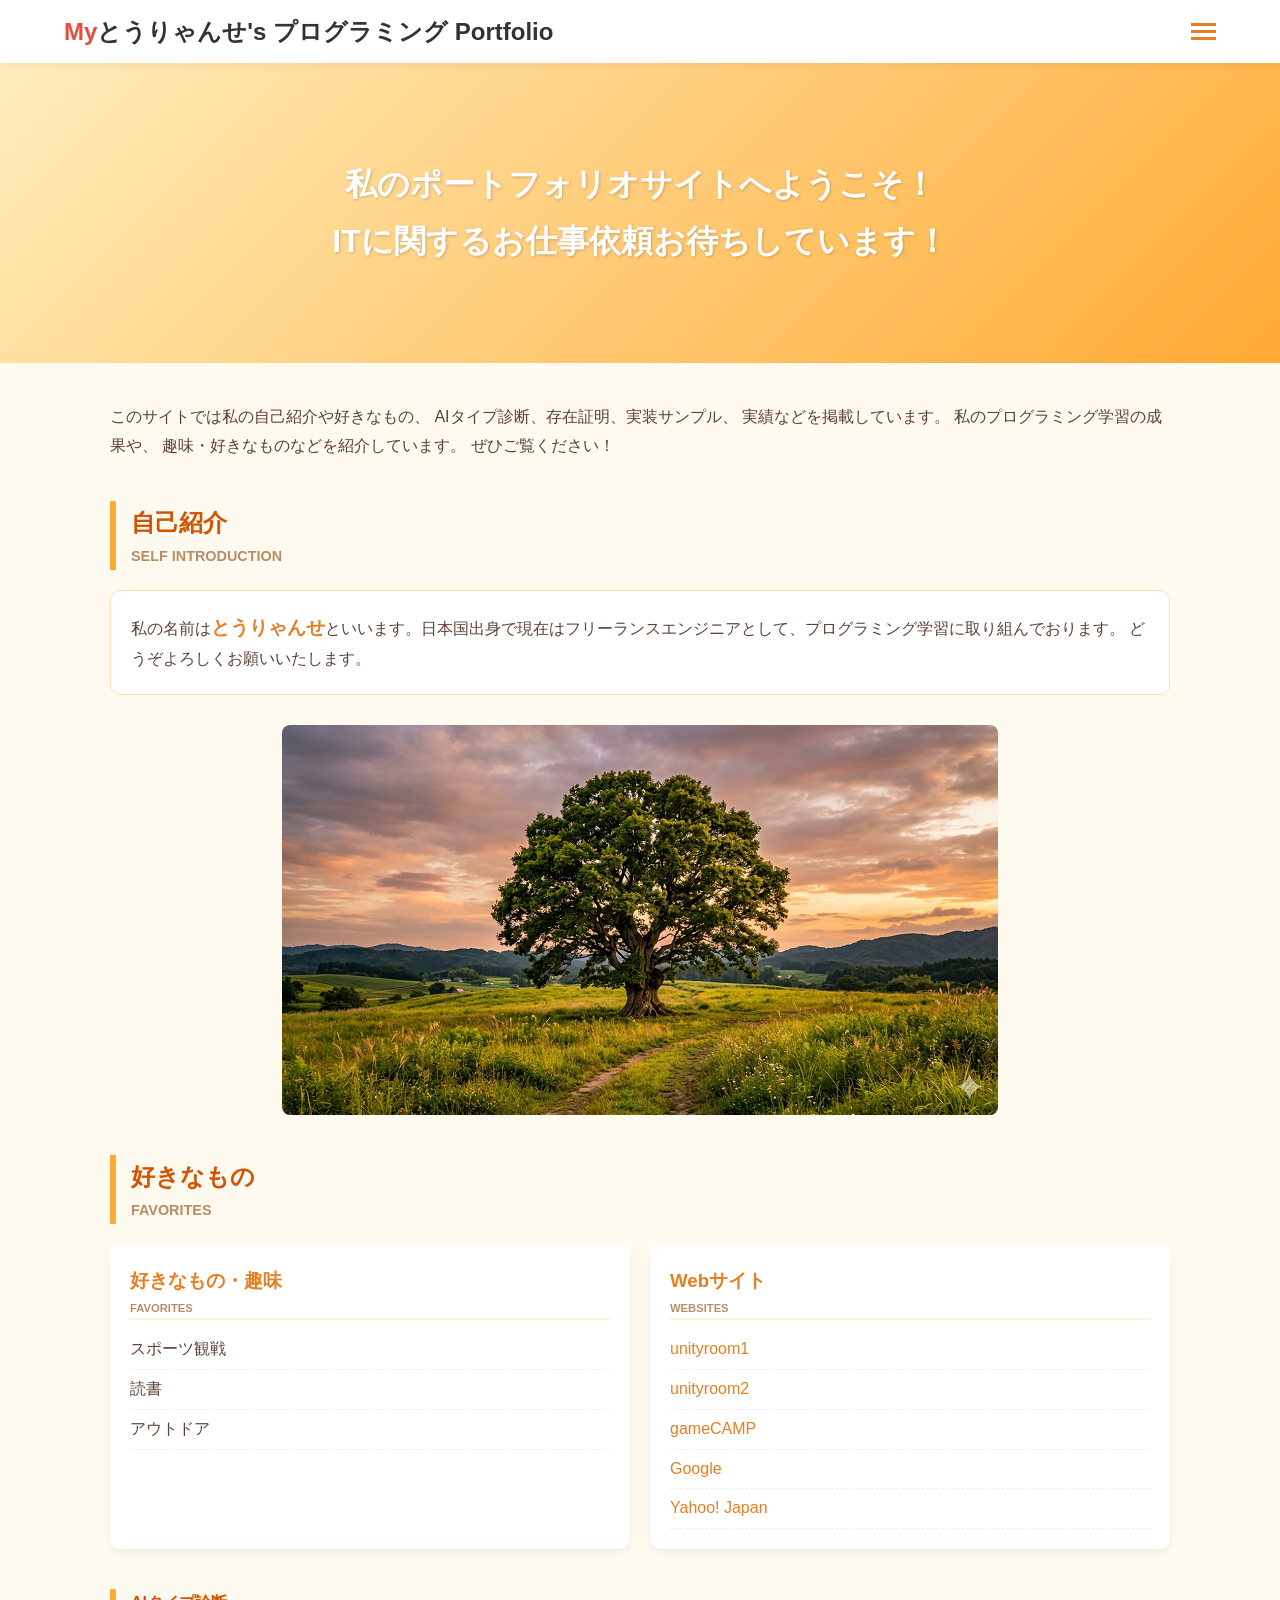
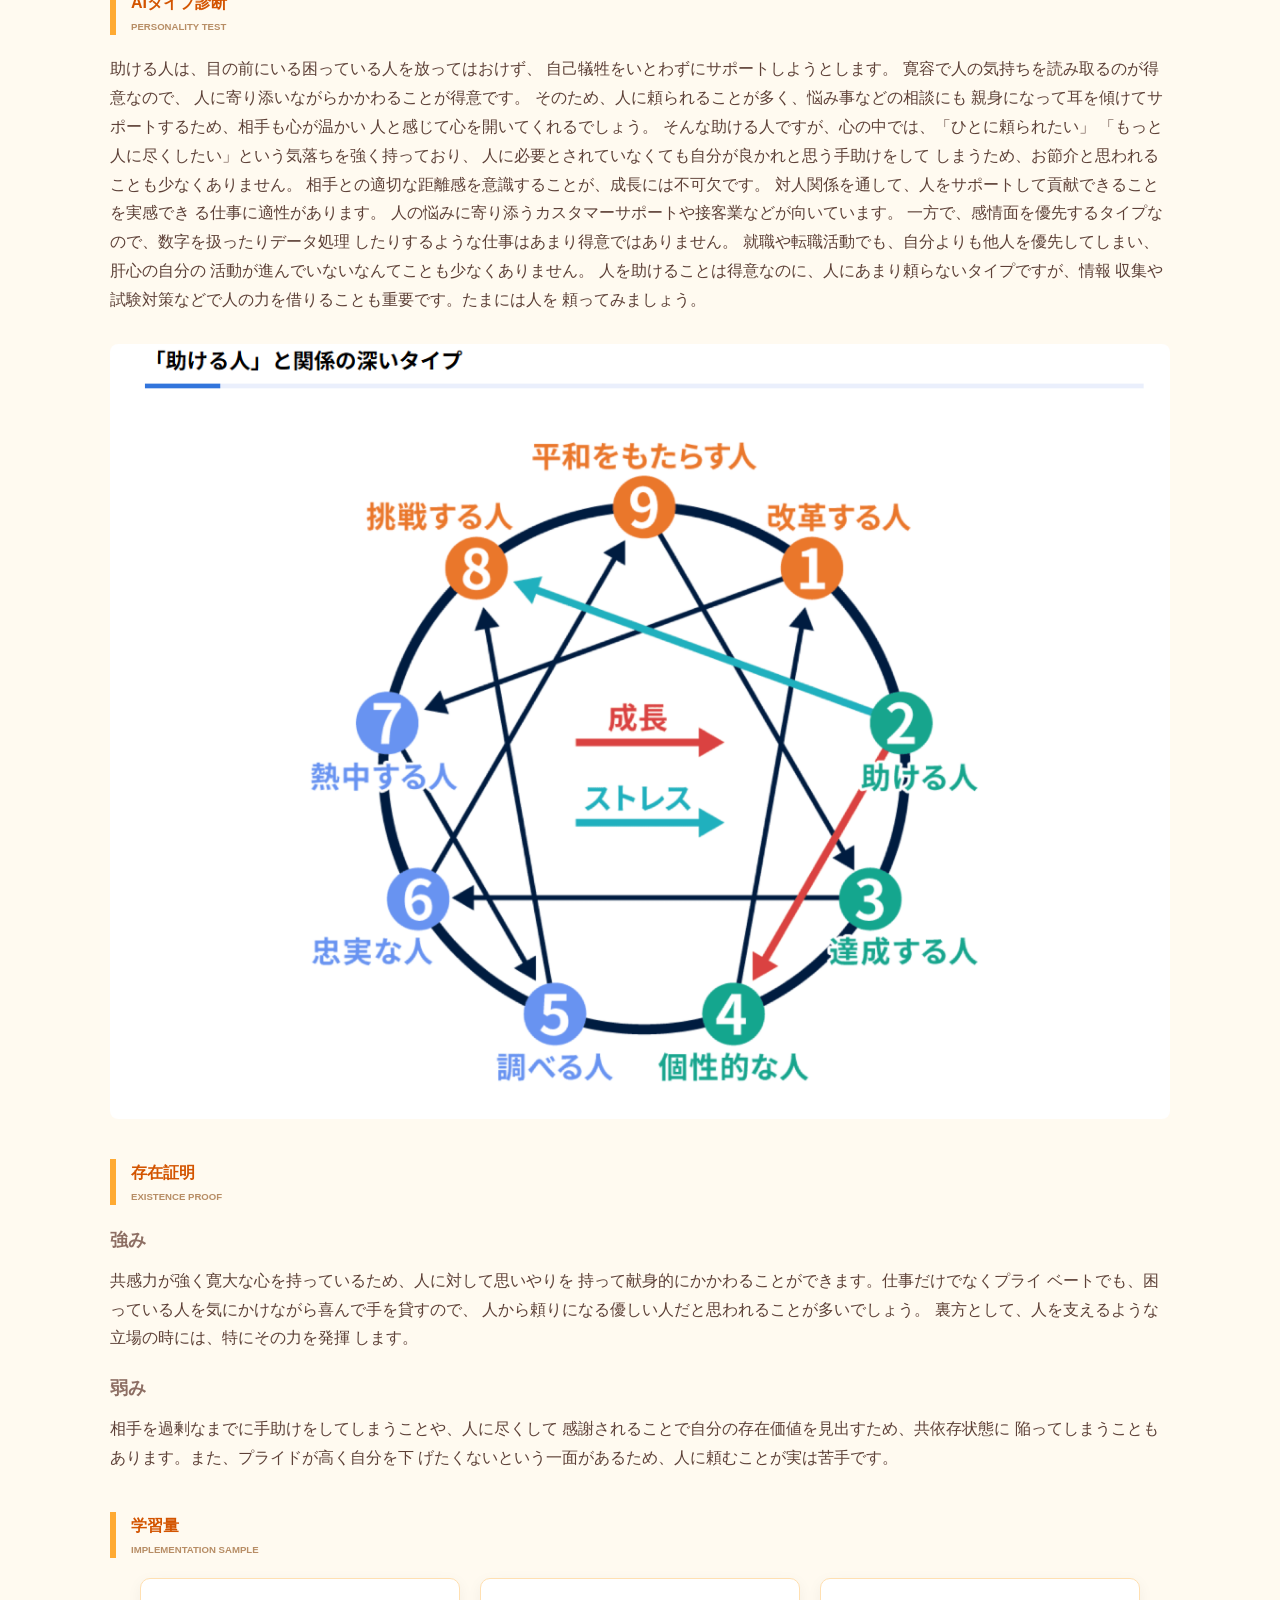
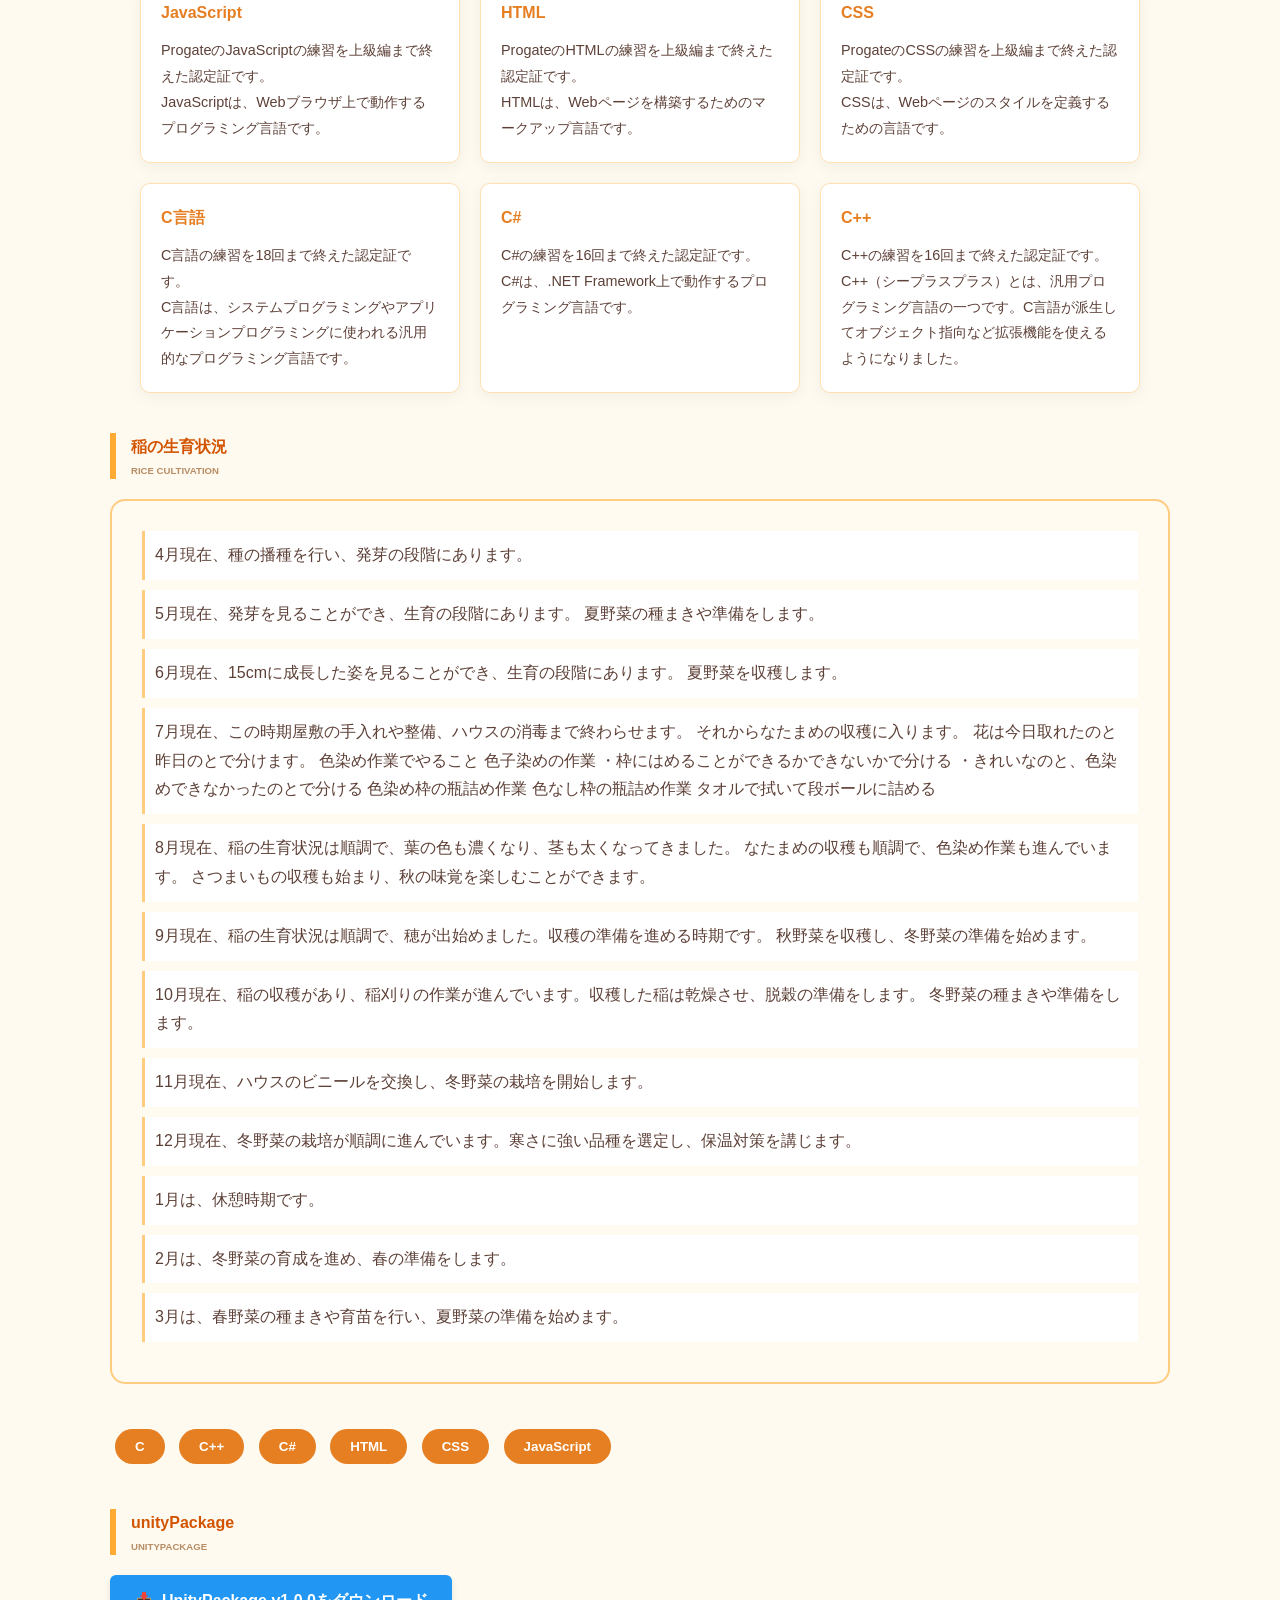
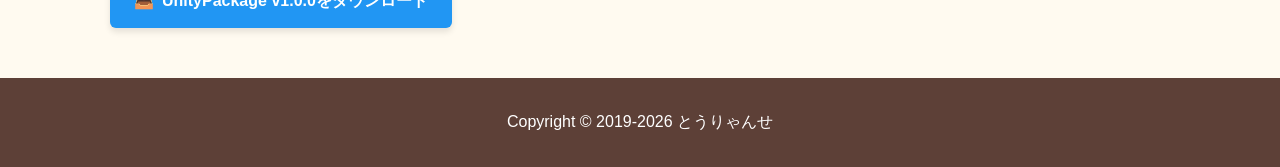
<file: index.html>
<!DOCTYPE html>
<html lang="ja">

<head>
    <!-- タイトル、スタイルを読み込む -->
    <meta charset="UTF-8">
    <meta name="viewport" content="width=device-width, initial-scale=1.0">
    <title>自己紹介 とうりゃんせ</title>
    <link rel="shortcut icon" href="images/IshigakiGamesIcon.png">
    <link rel="stylesheet" href="style.css">
</head>

<body>
    <!-- ヘッダー -->
    <header class="clearfix">
        <!-- ロゴ -->
        <div class="header-left">
            <h1><span class="red">My</span>とうりゃんせ's プログラミング Portfolio</h1>
        </div>

        <!-- ナビゲーション -->
        <div class="menu-wrapper">
            <input type="checkbox" id="menu-toggle" hidden>
    
            <label class="menu-icon" for="menu-toggle">
                <span></span>
                <span></span>
                <span></span>
            </label>
            
            <div class="overlay"></div>
            
            <nav class="menu">
                <ul>
                    <li class="between"><a href="#example1">自己紹介</a></li>
                    <li class="between"><a href="game_blog.html">C#プレビュー</a></li>
                    <li class="between"><a href="#example2">好きなもの</a></li>
                    <li class="between"><a href="#example3">AIタイプ診断</a></li>
                    <li class="between"><a href="#example4">存在証明</a></li>
                    <li class="between"><a href="#example5">学習量</a></li>
                    <li class="between"><a href="#example6">稲の生育状況</a></li>
                    <li class="between"><a href="#example7">UnityPortFolio</a></li>
                </ul>
                <div class="clear"></div>
            </nav>
        </div>
    </header>

    <!-- メインコンテンツ -->
    <main class="main">
        <!-- メインビジュアル -->
        <div class="main-visual">
            <h2 class="top-subtitle">私のポートフォリオサイトへようこそ！<br>
            ITに関するお仕事依頼お待ちしています！</h2>
        </div>

        <!-- メインコンテナ -->
        <div class="container">
            <p class="top-text">
                このサイトでは私の自己紹介や好きなもの、
                AIタイプ診断、存在証明、実装サンプル、
                実績などを掲載しています。
                私のプログラミング学習の成果や、
                趣味・好きなものなどを紹介しています。
                ぜひご覧ください！
            </p>

            <!-- 自己紹介 -->
            <h2 class="fontColor-blue" id="example1">自己紹介<br><span class="changeFontSize">Self Introduction</span></h2>
            <div class="myself">
                <p>私の名前は<span class="characterName">とうりゃんせ</span>といいます。日本国出身で現在はフリーランスエンジニアとして、プログラミング学習に取り組んでおります。
                どうぞよろしくお願いいたします。</p>
            </div>

            <!-- トップ画像 -->
            <div class="top-image">
                <img src="images/一本の木.png" alt="image">
            </div>

            <!-- 好きなもの -->
            <h2 class="fontColor-blue" id="example2">好きなもの<br><span class="changeFontSize">Favorites</span></h2>
            <!-- Flexbox -->
            <div class="introduction_flexbox">
                <!-- 好きなもの・趣味 -->
                <div class="favorites">
                    <h3 class="titleColor">好きなもの・趣味<br><span class="changeFontSize">Favorites</span></h3>
                    <ul>
                        <li class="li01">スポーツ観戦</li>
                        <li class="li01">読書</li>
                        <li class="li01">アウトドア</li>
                    </ul>
                    <div class="clear"></div>
                </div>
                <!-- Webサイト -->
                <div class="favorites">
                    <h3 class="titleColor">Webサイト<br><span class="changeFontSize">WebSites</span></h3>
                    <ul>
                        <li class="li02"><a href="https://unityroom.com/users/ohuton" target="_blank">unityroom1</a></li>
                        <li class="li02"><a href="https://unityroom.com/users/ohuton8v9k" target="_blank">unityroom2</a></li>
                        <li class="li02"><a href="https://game-creators.camp/@happy_ohuton" target="_blank">gameCAMP</a></li>
                        <li class="li02"><a href="https://www.google.com/" target="_blank">Google</a></li>
                        <li class="li02"><a href="https://www.yahoo.co.jp/" target="_blank">Yahoo! Japan</a></li>
                    </ul>
                    <div class="clear"></div>
                </div>
            </div>

            <!-- AIタイプ診断 -->
            <div class="setumei1">
                <h4 class="fontColor-blue" id="example3">AIタイプ診断<br><span class="changeFontSize">Personality Test</span></h4>
                <p class="top-text">
                    助ける人は、目の前にいる困っている人を放ってはおけず、
                    自己犠牲をいとわずにサポートしようとします。
                    寛容で人の気持ちを読み取るのが得意なので、
                    人に寄り添いながらかかわることが得意です。
                    そのため、人に頼られることが多く、悩み事などの相談にも
                    親身になって耳を傾けてサポートするため、相手も心が温かい
                    人と感じて心を開いてくれるでしょう。
                    そんな助ける人ですが、心の中では、「ひとに頼られたい」
                    「もっと人に尽くしたい」という気落ちを強く持っており、
                    人に必要とされていなくても自分が良かれと思う手助けをして
                    しまうため、お節介と思われることも少なくありません。
                    相手との適切な距離感を意識することが、成長には不可欠です。
                    対人関係を通して、人をサポートして貢献できることを実感でき
                    る仕事に適性があります。
                    人の悩みに寄り添うカスタマーサポートや接客業などが向いています。
                    一方で、感情面を優先するタイプなので、数字を扱ったりデータ処理
                    したりするような仕事はあまり得意ではありません。
                    就職や転職活動でも、自分よりも他人を優先してしまい、肝心の自分の
                    活動が進んでいないなんてことも少なくありません。
                    人を助けることは得意なのに、人にあまり頼らないタイプですが、情報
                    収集や試験対策などで人の力を借りることも重要です。たまには人を
                    頼ってみましょう。
                </p>
            </div>
            <div class="setumei2">
                <img src="images/アイデア2.png" alt="image">
            </div>

            <!-- 存在証明 -->
            <div class="setumei1">
                <h4 class="fontColor-blue" id="example4">存在証明<br><span class="changeFontSize">Existence Proof</span></h4>
                <h5>強み</h5>
                <p class="top-text">
                    共感力が強く寛大な心を持っているため、人に対して思いやりを
                    持って献身的にかかわることができます。仕事だけでなくプライ
                    ベートでも、困っている人を気にかけながら喜んで手を貸すので、
                    人から頼りになる優しい人だと思われることが多いでしょう。
                    裏方として、人を支えるような立場の時には、特にその力を発揮
                    します。
                </p>
                <h5>弱み</h5>
                <p class="top-text">
                    相手を過剰なまでに手助けをしてしまうことや、人に尽くして
                    感謝されることで自分の存在価値を見出すため、共依存状態に
                    陥ってしまうこともあります。また、プライドが高く自分を下
                    げたくないという一面があるため、人に頼むことが実は苦手です。
                </p>
            </div>

            <!-- 学習量 -->
            <div class="text-block">
                <h4 class="fontColor-blue" id="example5">学習量<br><span class="changeFontSize">Implementation sample</span></h4>
            </div>

            <!-- プログラム実績メニュー -->
            <div class="ProgramMenu">
                <div class="container">
                    <div class="menu-card-wrapper">
                        <div class="menu-card">
                            <h4 class="menu-title">JavaScript</h4>
                            <p class="menu-text">ProgateのJavaScriptの練習を上級編まで終えた認定証です。
                                <br>
                                JavaScriptは、Webブラウザ上で動作するプログラミング言語です。
                            </p>
                        </div>
                        <div class="menu-card">
                            <h4 class="menu-title">HTML</h4>
                            <p class="menu-text">ProgateのHTMLの練習を上級編まで終えた認定証です。
                                <br>
                                HTMLは、Webページを構築するためのマークアップ言語です。
                            </p>
                        </div>
                        <div class="menu-card">
                            <h4 class="menu-title">CSS</h4>
                            <p class="menu-text">ProgateのCSSの練習を上級編まで終えた認定証です。
                                <br>
                                CSSは、Webページのスタイルを定義するための言語です。
                            </p>
                        </div>
                        <div class="menu-card">
                            <h4 class="menu-title">C言語</h4>
                            <p class="menu-text">C言語の練習を18回まで終えた認定証です。
                                <br>
                                C言語は、システムプログラミングやアプリケーションプログラミングに使われる汎用的なプログラミング言語です。
                            </p>
                        </div>
                        <div class="menu-card">
                            <h4 class="menu-title">C#</h4>
                            <p class="menu-text">C#の練習を16回まで終えた認定証です。
                                <br>
                                C#は、.NET Framework上で動作するプログラミング言語です。
                            </p>
                        </div>
                        <div class="menu-card">
                            <h4 class="menu-title">C++</h4>
                            <p class="menu-text">C++の練習を16回まで終えた認定証です。
                                <br>
                                C++（シープラスプラス）とは、汎用プログラミング言語の一つです。C言語が派生してオブジェクト指向など拡張機能を使えるようになりました。
                            </p>
                        </div>
                    </div>
                </div>
            </div>

            <!-- 稲の生育状況 -->
            <div class="text-block">
                <h4 class="fontColor-blue" id="example6">稲の生育状況<br><span class="changeFontSize">rice cultivation</span></h4>
            </div>

            <div class="rice-Cultivation">
                
                <div class="Level1">
                    <p>
                        4月現在、種の播種を行い、発芽の段階にあります。
                    </p>
                </div>
                <div class="Level2">
                    <p>
                        5月現在、発芽を見ることができ、生育の段階にあります。
                        夏野菜の種まきや準備をします。
                    </p>
                </div>
                <div class="Level3">
                    <p>
                        6月現在、15cmに成長した姿を見ることができ、生育の段階にあります。
                        夏野菜を収穫します。
                    </p>
                </div>
                <div class="Level4">
                    <p>
                        7月現在、この時期屋敷の手入れや整備、ハウスの消毒まで終わらせます。
                        それからなたまめの収穫に入ります。
                        花は今日取れたのと昨日のとで分けます。
                        色染め作業でやること
                        色子染めの作業
                        ・枠にはめることができるかできないかで分ける
                        ・きれいなのと、色染めできなかったのとで分ける
                        色染め枠の瓶詰め作業
                        色なし枠の瓶詰め作業
                        タオルで拭いて段ボールに詰める
                    </p>
                </div>
                <div class="Level5">
                    <p>
                        8月現在、稲の生育状況は順調で、葉の色も濃くなり、茎も太くなってきました。
                        なたまめの収穫も順調で、色染め作業も進んでいます。
                        さつまいもの収穫も始まり、秋の味覚を楽しむことができます。
                    </p>
                </div>
                <div class="Level6">
                    <p>
                        9月現在、稲の生育状況は順調で、穂が出始めました。収穫の準備を進める時期です。
                        秋野菜を収穫し、冬野菜の準備を始めます。
                    </p>
                </div>
                <div class="Level7">
                    <p>
                        10月現在、稲の収穫があり、稲刈りの作業が進んでいます。収穫した稲は乾燥させ、脱穀の準備をします。
                        冬野菜の種まきや準備をします。
                    </p>
                </div>
                <div class="Level8">
                    <p>
                        11月現在、ハウスのビニールを交換し、冬野菜の栽培を開始します。
                    </p>
                </div>
                <div class="Level9">
                    <p>
                        12月現在、冬野菜の栽培が順調に進んでいます。寒さに強い品種を選定し、保温対策を講じます。
                    </p>
                </div>
                <div class="Level10">
                    <p>
                        1月は、休憩時期です。
                    </p>
                </div>
                <div class="Level11">
                    <p>
                        2月は、冬野菜の育成を進め、春の準備をします。
                    </p>
                </div>
                <div class="Level12">
                    <p>
                        3月は、春野菜の種まきや育苗を行い、夏野菜の準備を始めます。
                    </p>
                </div>
            </div>

            <button class="alert-button">C</button>
            <button class="alert-button">C++</button>
            <button class="alert-button">C#</button>
            <button class="alert-button">HTML</button>
            <button class="alert-button">CSS</button>
            <button class="alert-button">JavaScript</button>

            <!-- 見出し -->
            <div class="text-block">
                <h4 class="fontColor-blue" id="example7">unityPackage<br><span class="changeFontSize">unityPackage</span></h4>
            </div>

            <a href="https://github.com/Tester-ohuton/HTMLPortFolio/releases/download/UnityPackageAsset/MaouzyoudeOyasumiAssetPackage.unitypackage" download class="downloadButton">
                <span class="icon">📥</span> UnityPackage v1.0.0をダウンロード
            </a>

            <!-- ゲームをwebサイトに埋め込みたい -->

            <script>
                // JavaScriptのコードをここに記述
                // 例:ボタンが押されたときにアラートを表示する
                // 表示される質問に応じて、クイズを出題します
                document.addEventListener('DOMContentLoaded', function() {
                    const alertButtons = document.querySelectorAll('.alert-button');
                    alertButtons.forEach(function(button) {
                        button.addEventListener('click', function() {
                            let question = '私が最も学んでいるプログラミング言語は何でしょう？';
                            alert(question);

                            alert('あなたの答えは: ' + button.textContent);

                            if (button.textContent === 'C#') {
                                alert('正解です！');
                            } else {
                                alert('まだまだ学習しています。');
                            }
                        });
                    });

                    const downloadButton = document.querySelectorAll('.downloadButton');
                    downloadButton.forEach(function(button) {
                        button.addEventListener('click', function() {
                            alert('UnityPackageのダウンロードが開始されます。');
                        });
                    });

                });
            </script>

        </div>

        <div class="clear"></div>

    </main>

    <footer>
        <p class="footer">Copyright &copy; 2019-2026 とうりゃんせ</p>
    </footer>

</body>
</html>
</file>
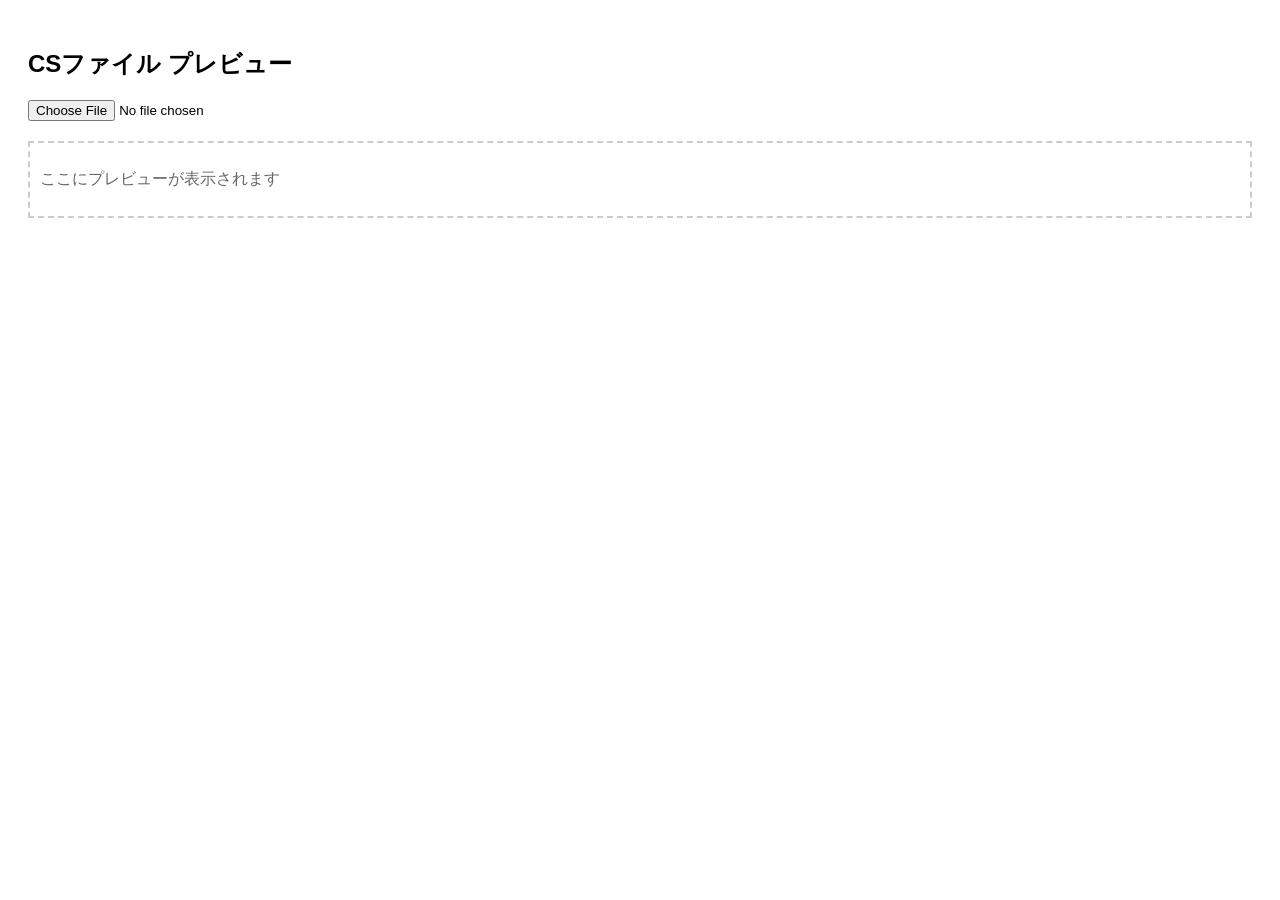
<file: game_blog.html>
<!DOCTYPE html>
<html lang="ja">
<head>
  <meta charset="UTF-8">
  <title>HTMLプレビュー機能</title>
  <style>
    body { font-family: sans-serif; padding: 20px; }
    #previewArea { margin-top: 20px; border: 2px dashed #ccc; padding: 10px; }
    iframe { width: 100%; height: 500px; border: none; }
  </style>
</head>
<body>

  <h2>CSファイル プレビュー</h2>
  
  <!-- ファイル選択 -->
  <input type="file" id="fileInput" accept=".cs" />

  <!-- プレビュー表示エリア -->
  <div id="previewArea">
    <p style="color: #666;">ここにプレビューが表示されます</p>
    <iframe id="previewFrame" style="display: none;"></iframe>
  </div>

  <script>
    document.getElementById('fileInput').addEventListener('change', function(event) {
      const file = event.target.files[0];
      const previewFrame = document.getElementById('previewFrame');
      const placeholder = document.querySelector('#previewArea p');

      if (file && file.name.endsWith('.cs')) {
        const reader = new FileReader();

        // ファイルの読み込みが完了した時の処理
        reader.onload = function(e) {
          const csContent = e.target.result;
          
          // iframe内にCSコードを書き込む
          previewFrame.style.display = 'block';
          placeholder.style.display = 'none';
          
          const doc = previewFrame.contentDocument || previewFrame.contentWindow.document;
          doc.open();
          doc.write('<pre>' + csContent + '</pre>');
          doc.close();
        };

        // テキストとしてファイルを読み込む
        reader.readAsText(file);
      } else {
        alert('CSファイルを選択してください。');
      }
    });
  </script>

</body>
</html>
</file>
<file: style.css>
/* --- 基本設定 --- */
* {
    margin: 0;
    padding: 0;
    box-sizing: border-box;
}

body {
    font-family: "Helvetica Neue", Arial, "Hiragino Kaku Gothic ProN", "Hiragino Sans", Meiryo, sans-serif;
    line-height: 1.8;
    color: #5d4037; /* 濃いブラウン */
    background-color: #fffaf0; /* 柔らかなクリーム色 */
}

a {
    text-decoration: none;
    color: #e67e22;
    transition: 0.3s;
}

a:hover {
    color: #d35400;
}

li {
    list-style: none;
}

img {
    max-width: 100%;
    height: auto;
    vertical-align: middle;
    border-radius: 8px;
}

.container {
    max-width: 1100px;
    margin: 0 auto;
    padding: 0 20px;
}

.clear {
    clear: both;
}

/* --- ヘッダー --- */
header {
    background-color: #ffffff;
    padding: 15px 0;
    box-shadow: 0 2px 10px rgba(0,0,0,0.05);
    position: sticky;
    top: 0;
    z-index: 1000;
    display: flex;
    justify-content: space-between;
    align-items: center;
    padding: 10px 5%;
}

.header-left h1 {
    font-size: 1.5rem;
    color: #333;
}

.red {
    color: #e74c3c;
    font-weight: bold;
}

/* --- ナビゲーション（ハンバーガーメニュー） --- */
.menu-icon {
    display: flex;
    flex-direction: column;
    cursor: pointer;
    z-index: 1001;
}

.menu-icon span {
    height: 3px;
    width: 25px;
    background-color: #e67e22;
    margin: 2px 0;
    transition: 0.4s;
}

/* ハンバーガーメニューの挙動 */
.menu {
    display: none;
    position: absolute;
    top: 60px;
    right: 0;
    background-color: #fff;
    width: 100%;
    box-shadow: 0 5px 10px rgba(0,0,0,0.1);
}

.menu ul {
    flex-direction: column;
    padding: 20px;
}

.menu li {
    margin: 10px 0;
}

#menu-toggle:checked ~ .menu {
    display: block;
}

/* ハンバーガーアニメーション用（任意） */
#menu-toggle:checked ~ .menu-icon span:nth-child(1) {
    transform: translateY(7px) rotate(45deg);
}
#menu-toggle:checked ~ .menu-icon span:nth-child(2) {
    opacity: 0;
}
#menu-toggle:checked ~ .menu-icon span:nth-child(3) {
    transform: translateY(-7px) rotate(-45deg);
}

.menu ul {
    display: flex;
}

.menu li {
    margin-left: 20px;
}

.menu li a {
    font-weight: bold;
    font-size: 0.9rem;
    color: #5d4037;
}

/* --- メインビジュアル --- */
.main-visual {
    background: linear-gradient(135deg, #ffedbc 0%, #ffaa33 100%);
    height: 300px;
    display: flex;
    justify-content: center;
    align-items: center;
    text-align: center;
    margin-bottom: 40px;
    color: #fff;
    text-shadow: 1px 1px 3px rgba(0,0,0,0.2);
}

.top-subtitle {
    font-size: 2rem;
}

/* --- セクション見出し --- */
h2.fontColor-blue, h4.fontColor-blue, h3.fontColor-blue {
    color: #d35400; /* 暖色の濃いオレンジに変更 */
    border-left: 6px solid #ffaa33;
    padding-left: 15px;
    margin: 40px 0 20px;
}

.changeFontSize {
    font-size: 0.6em;
    color: #b78d65;
    display: block;
    text-transform: uppercase;
}

/* --- 自己紹介・テキスト --- */
.top-text {
    margin-bottom: 20px;
}

.myself {
    background-color: #fff;
    padding: 20px;
    border-radius: 10px;
    border: 1px solid #ffe0b2;
    margin-bottom: 30px;
}

.characterName {
    font-weight: bold;
    font-size: 1.2rem;
    color: #e67e22;
}

.top-image {
    text-align: center;
    margin: 30px 0;
}

/* --- 好きなもの (Flexbox) --- */
.introduction_flexbox {
    display: flex;
    gap: 20px;
    margin-bottom: 40px;
}

.favorites {
    flex: 1;
    background-color: #fff;
    padding: 20px;
    border-radius: 10px;
    box-shadow: 0 4px 6px rgba(0,0,0,0.05);
}

.titleColor {
    color: #e67e22;
    margin-bottom: 10px;
    border-bottom: 2px solid #fff3e0;
}

.li01, .li02 {
    padding: 5px 0;
    border-bottom: 1px dashed #eee;
}

/* --- AIタイプ診断・存在証明 --- */
.setumei1 {
    margin-bottom: 30px;
}

.setumei2 {
    text-align: center;
    margin-bottom: 40px;
}

h5 {
    font-size: 1.1rem;
    color: #8d6e63;
    margin: 20px 0 10px;
}

/* --- 実装サンプル（カード） --- */
.menu-card-wrapper {
    display: flex;
    flex-wrap: wrap;
    gap: 20px;
    justify-content: center;
}

.menu-card {
    background-color: #fff;
    width: calc(33.333% - 20px);
    padding: 20px;
    border-radius: 10px;
    box-shadow: 0 4px 15px rgba(0,0,0,0.05);
    transition: transform 0.3s;
    border: 1px solid #ffe0b2;
}

.menu-card:hover {
    transform: translateY(-5px);
}

.menu-card-inner img {
    width: 100%;
    height: 150px;
    object-fit: cover;
    margin-bottom: 15px;
}

.menu-title {
    color: #e67e22;
    margin-bottom: 10px;
}

.menu-text {
    font-size: 0.9rem;
}

/* --- 稲の生育状況 --- */
.rice-Cultivation {
    background-color: #fffbf0;
    padding: 30px;
    border-radius: 15px;
    border: 2px solid #ffcc80;
    margin-bottom: 40px;
}

.rice-Cultivation div {
    padding: 10px;
    border-left: 3px solid #ffcc80;
    margin-bottom: 10px;
    background-color: #fff;
}

/* --- ボタン --- */
.alert-button {
    background-color: #e67e22;
    color: white;
    border: none;
    padding: 10px 20px;
    margin: 5px;
    border-radius: 25px;
    cursor: pointer;
    font-weight: bold;
    transition: background 0.3s, transform 0.2s;
}

.alert-button:hover {
    background-color: #d35400;
    transform: scale(1.05);
}

.downloadButton {
  display: inline-flex;
  align-items: center;
  gap: 8px; /* アイコンと文字の間隔 */
  background-color: #2196F3; /* ボタンの背景色（青） */
  color: #ffffff; /* 文字の色（白） */
  padding: 12px 24px; /* ボタンの内側の余白 */
  font-size: 16px; /* 文字の大きさ */
  font-weight: bold; /* 文字の太さ */
  text-decoration: none; /* リンクの下線を消す */
  border-radius: 6px; /* 角を丸くする */
  box-shadow: 0 4px 6px rgba(0, 0, 0, 0.1); /* 軽い影をつける */
  transition: all 0.2s ease; /* アニメーションを滑らかに */
  cursor: pointer;
}

/* マウスを乗せたとき（ホバー時）の変化 */
.downloadButton:hover {
  background-color: #1976D2; /* 背景色を少し濃くする */
  transform: translateY(-2px); /* ボタンを少し上に浮かせる */
  box-shadow: 0 6px 12px rgba(0, 0, 0, 0.15); /* 影を強くする */
}

/* ボタンをクリックした瞬間の変化 */
.downloadButton:active {
  transform: translateY(0); /* 位置を元に戻す */
  box-shadow: 0 2px 4px rgba(0, 0, 0, 0.1); /* 影を弱くする */
}

/* --- フッター --- */
footer {
    background-color: #5d4037;
    color: #fff;
    text-align: center;
    padding: 30px 0;
    margin-top: 50px;
}

/* --- レスポンシブ対応 --- */
@media (max-width: 768px) {
    .main-visual {
        height: 200px;
    }

    .top-subtitle {
        font-size: 1.4rem;
        padding: 0 10px;
    }

    .introduction_flexbox {
        flex-direction: column;
    }

    .menu-card {
        width: 100%;
    }

    /* ハンバーガーメニューの挙動 */
    .menu-icon {
        display: flex;
    }

    .menu {
        display: none;
        position: absolute;
        top: 60px;
        right: 0;
        background-color: #fff;
        width: 100%;
        box-shadow: 0 5px 10px rgba(0,0,0,0.1);
    }

    .menu ul {
        flex-direction: column;
        padding: 20px;
    }

    .menu li {
        margin: 10px 0;
    }

    #menu-toggle:checked ~ .menu {
        display: block;
    }

    /* ハンバーガーアニメーション用（任意） */
    #menu-toggle:checked ~ .menu-icon span:nth-child(1) {
        transform: translateY(7px) rotate(45deg);
    }
    #menu-toggle:checked ~ .menu-icon span:nth-child(2) {
        opacity: 0;
    }
    #menu-toggle:checked ~ .menu-icon span:nth-child(3) {
        transform: translateY(-7px) rotate(-45deg);
    }
}
</file>
